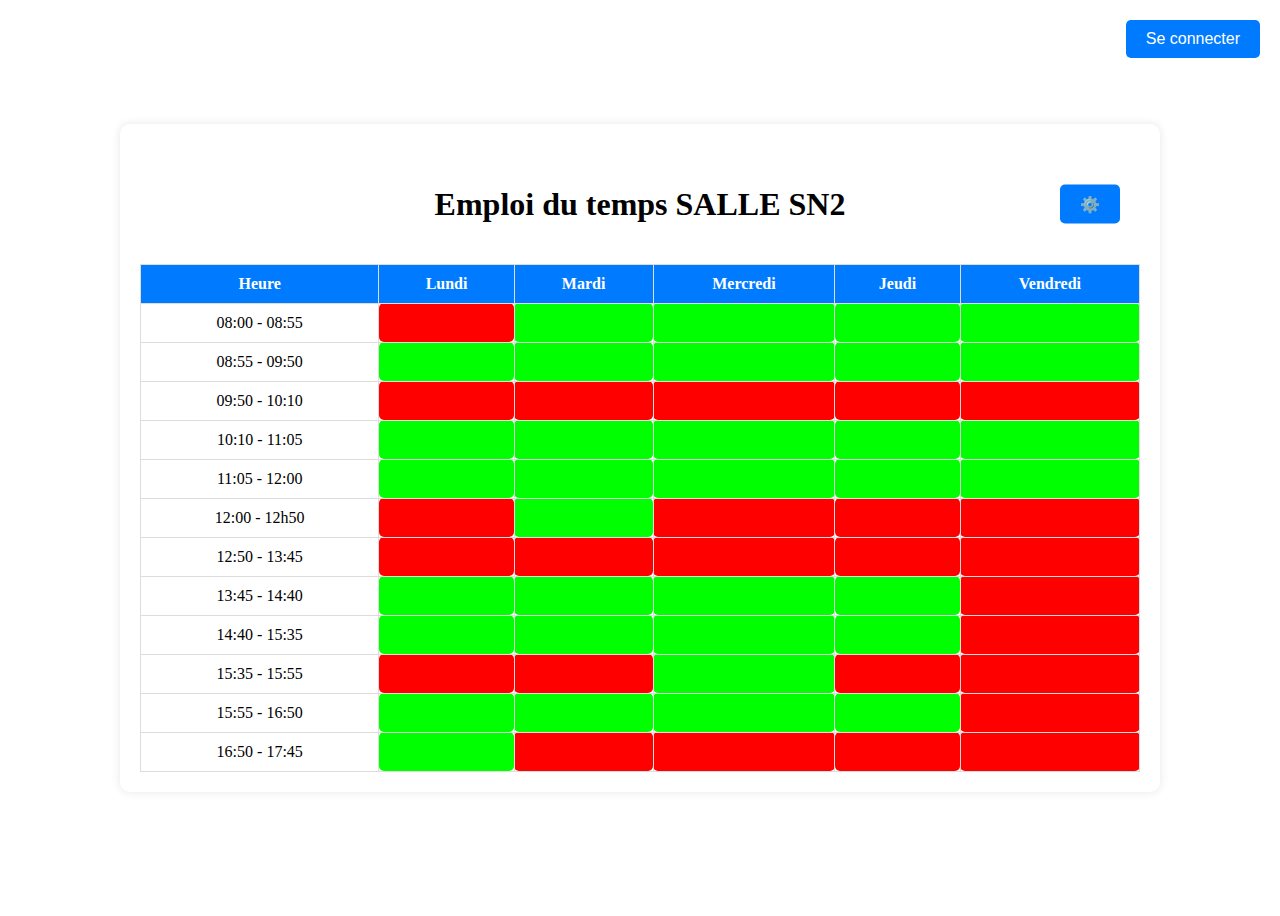
<file: index.html>
<!DOCTYPE html>
<html lang="fr">
<head>
    <meta charset="UTF-8">
    <meta name="viewport" content="width=device-width, initial-scale=1.0">
    <title>Emploi du Temps</title>
    <link rel="stylesheet" href="styles.css">
</head>
<body>
    <div class="user-info">
        <button id="login-btn">Se connecter</button>
    </div>

    <div class="container">
        <div class="header">
            <h1>Emploi du temps SALLE SN2</h1>
            <button id="settingsBtn">⚙️</button>
        </div>
        <table>
            <thead>
                <tr>
                    <th>Heure</th>
                    <th>Lundi</th>
                    <th>Mardi</th>
                    <th>Mercredi</th>
                    <th>Jeudi</th>
                    <th>Vendredi</th>
                </tr>
            </thead>
            <tbody id="scheduleBody">
                <tr>
                    <td>08:00 - 08:55</td>
                    <td class="Pause"></td>
                    <td class="Cours" ></td>
                    <td class="Cours" ></td>
                    <td class="Cours" ></td>
                    <td class="Cours" ></td>
                </tr>
                <tr>
                  <td>08:55 - 09:50</td>
                  <td class="Cours" ></td>
                  <td class="Cours" ></td>
                  <td class="Cours" ></td>
                  <td class="Cours" ></td>
                  <td class="Cours" ></td>
              </tr>
                <tr>
                    <td>09:50 - 10:10</td>
                    <td class="Pause"> </td>
                    <td class="Pause"> </td>
                    <td class="Pause"> </td>
                    <td class="Pause"> </td>
                    <td class="Pause"> </td>
                </tr>
                <tr>
                    <td>10:10 - 11:05</td>
                    <td class="Cours"></td>
                    <td class="Cours"></td>
                    <td class="Cours" ></td>
                    <td class="Cours" ></td>
                    <td class="Cours" ></td>
                </tr>
                <tr>
                    <td>11:05 - 12:00</td>
                    <td class="Cours"></td>
                    <td class="Cours"></td>
                    <td class="Cours"></td>
                    <td class="Cours"></td>
                    <td class="Cours"></td>
                </tr>
                <tr>
                  <td>12:00 - 12h50</td>
                  <td class="Pause"></td>
                  <td class="Cours"></td>
                  <td class="Pause"></td>
                  <td class="Pause"></td>
                  <td class="Pause"> </td>
              </tr>
              <tr>
                <td>12:50 - 13:45</td>
                <td class="Pause"> </td>
                <td class="Pause"> </td>
                <td class="Pause"> </td>
                <td class="Pause"> </td>
                <td class="Pause"> </td>
            </tr>
                <tr>
                    <td>13:45 - 14:40</td>
                    <td class="Cours" ></td>
                    <td class="Cours" ></td>
                    <td class="Cours" ></td>
                    <td class="Cours" ></td>
                    <td class="Pause"> </td>
                </tr>
                <tr>
                    <td>14:40 - 15:35</td>
                    <td class="Cours" ></td>
                    <td class="Cours" ></td>
                    <td class="Cours" ></td>
                    <td class="Cours" ></td>
                    <td class="Pause"> </td>
                </tr>
                <tr>
                  <td>15:35 - 15:55</td>
                  <td class="Pause"> </td>
                  <td class="Pause"> </td>
                  <td class="Cours"></td>
                  <td class="Pause"> </td>
                  <td class="Pause"> </td>
              </tr>
                <tr>
                    <td>15:55 - 16:50</td>
                    <td class="Cours"></td>
                    <td class="Cours"></td>
                    <td class="Cours"></td>
                    <td class="Cours"></td>
                    <td class="Pause"></td>
                </tr>
                <tr>
                    <td>16:50 - 17:45</td>
                    <td class="Cours" ></td>
                    <td class="Pause"></td>
                    <td class="Pause"></td>
                    <td class="Pause"></td>
                    <td class="Pause"></td>
                </tr>
            </tbody>
        </table>
    </div>
    <script src="script.js"></script>
</body>
</html>
</file>
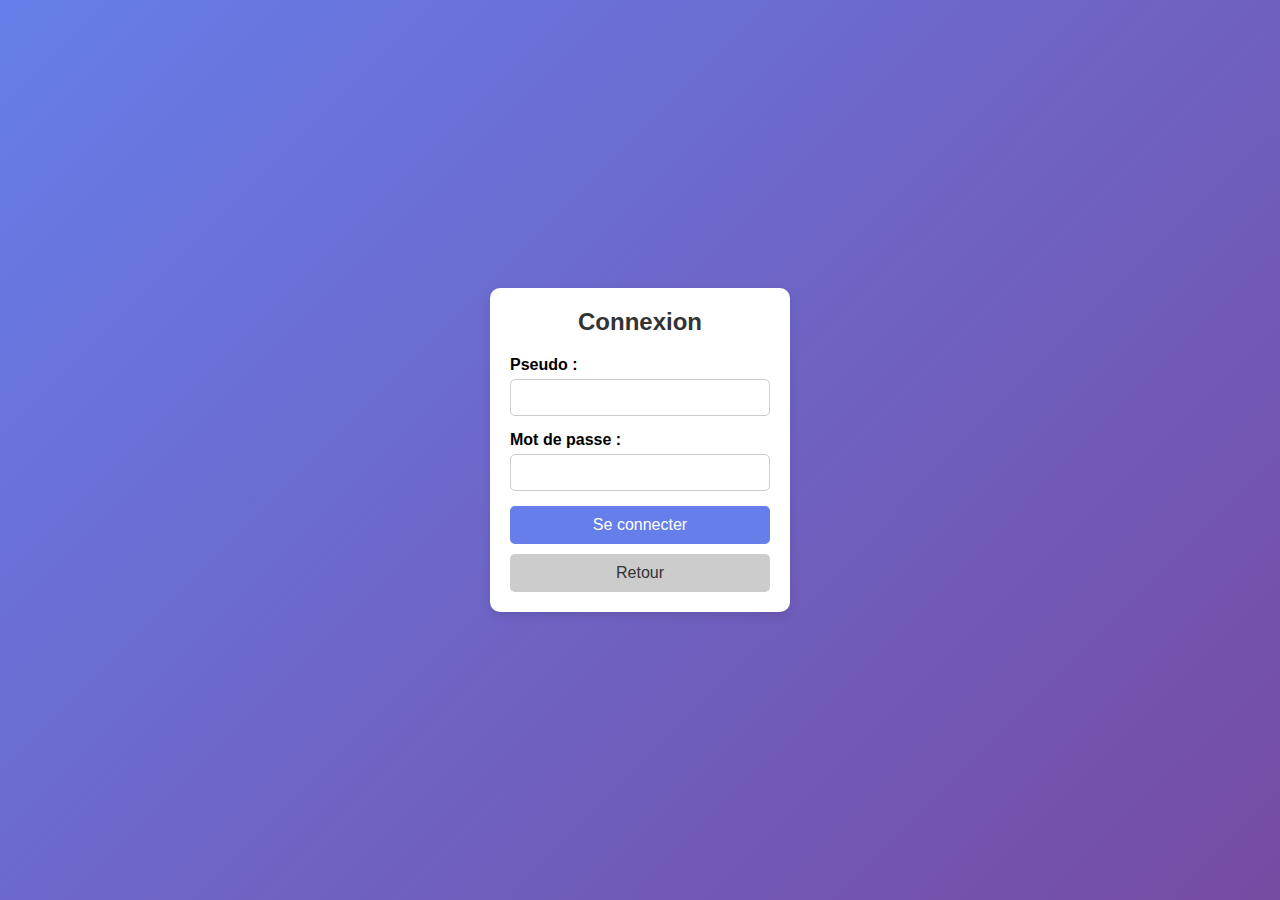
<file: login.html>
<!DOCTYPE html>
<html lang="fr">
<head>
    <meta charset="UTF-8">
    <meta name="viewport" content="width=device-width, initial-scale=1.0">
    <title>Connexion</title>
    <link rel="stylesheet" href="styleslogin.css">
</head>
<body>
    <div class="login-container">
        <h2>Connexion</h2>
        <form action="index.html" method="POST">
            <label for="user">Pseudo :</label>
            <input type="text" id="user" name="user" required>

            <label for="mdp">Mot de passe :</label>
            <input type="password" id="password" name="password" required>

            <button type="submit">Se connecter</button>
        </form>
        <button class="back-button" onclick="window.location.href='index.html'">Retour</button>
    </div>
</body>
</html>
</file>
<file: styles.css>
body {
  display: flex;
  justify-content: center;
  align-items: center;
  height: 100vh;
}

 
 .container {
    width: 90%;
    max-width: 1000px;
    background: white;
    padding: 20px;
    border-radius: 10px;
    box-shadow: 0px 0px 10px rgba(0, 0, 0, 0.1);
    text-align: center;
  }
  
  .header {
    display: flex;
    justify-content: center; /* Centre le titre */
    align-items: center;
    position: relative;
    padding: 20px 0;
}

.user-info {
  position: absolute;
  top: 20px;
  right: 20px;
  display: flex;
  gap: 10px;
}

#settingsBtn {
    position: absolute;
    right: 20px; /* Décalé du bord droit */
    top: 50%;
    transform: translateY(-50%); /* Centre verticalement */
    background-color: #007BFF;
}
  button {
    padding: 10px 20px;
    font-size: 16px;
    cursor: pointer;
    border: none;
    background-color: #007BFF;
    color: white;
    border-radius: 5px;
    transition: 0.3s;
  }
  
  button:hover {
    background-color: #0056b3;
  }
  
  table {
    width: 100%;
    border-collapse: collapse;
  }
  
  th, td {
    padding: 10px;
    border: 1px solid #ddd;
    text-align: center;
  }
  
  th {
    background-color: #007BFF;
    color: white;
  }
  
  .Cours {
    background-color: #00ff00 !important; /* Vert */
    font-weight: bold;
    border-radius: 5px;

}

  
  .Pause {
    background-color: #ff0000;
    font-weight: bold;
    border-radius: 5px;
  }

  
  /* Bouton d'ouverture du tableau */
#openTableBtn {
    position: fixed;
    top: 10px;
    left: 10px;
    padding: 10px 20px;
    background-color: #007BFF;
    color: white;
    border: none;
    border-radius: 5px;
    cursor: pointer;
}

#popupTable {
    position: fixed;
    top: 50%;
    left: 50%;
    transform: translate(-50%, -50%);
    background: white;
    padding: 20px;
    border-radius: 10px;
    box-shadow: 0px 0px 10px rgba(0, 0, 0, 0.3);
    display: none; /* Caché par défaut */
    z-index: 1000;
    width: 300px;
}

#popupTable table {
    width: 100%;
    border-collapse: collapse;
}

#popupTable th, #popupTable td {
    border: 1px solid #ddd;
    padding: 5px;
    text-align: center;
}

#closeTableBtn {
    position: absolute;
    top: 5px;
    right: 10px;
    background: red;
    color: white;
    border: none;
    padding: 5px;
    border-radius: 5px;
    cursor: pointer;
}
</file>
<file: styleslogin.css>
* {
    margin: 0;
    padding: 0;
    box-sizing: border-box;
    font-family: Arial, sans-serif;
}

body {
    display: flex;
    justify-content: center;
    align-items: center;
    height: 100vh;
    background: linear-gradient(135deg, #667eea, #764ba2);
}

.login-container {
    background: white;
    padding: 20px;
    border-radius: 10px;
    box-shadow: 0px 4px 10px rgba(0, 0, 0, 0.1);
    width: 300px;
    text-align: center;
}

h2 {
    margin-bottom: 20px;
    color: #333;
}

label {
    display: block;
    text-align: left;
    margin-bottom: 5px;
    font-weight: bold;
}

input {
    width: 100%;
    padding: 10px;
    margin-bottom: 15px;
    border: 1px solid #ccc;
    border-radius: 5px;
}

button {
    width: 100%;
    padding: 10px;
    background: #667eea;
    border: none;
    color: white;
    font-size: 16px;
    border-radius: 5px;
    cursor: pointer;
    transition: background 0.3s;
}

button:hover {
    background: #764ba2;
}

.back-button {
    margin-top: 10px;
    background: #ccc;
    color: #333;
}

.back-button:hover {
    background: #bbb;
}
</file>
